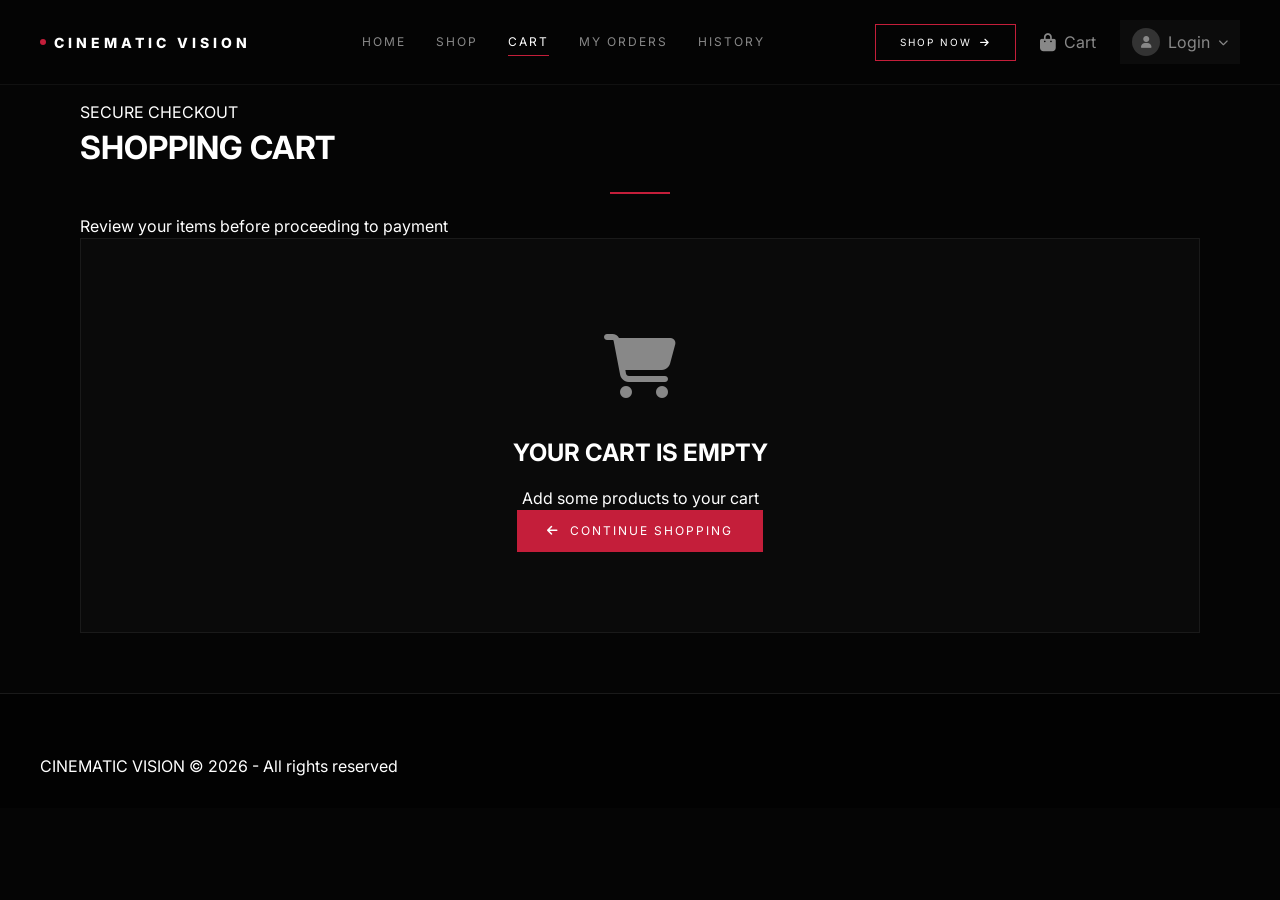
<file: cart.html>
<!DOCTYPE html>
<html lang="en">
<head>
    <meta charset="UTF-8">
    <meta name="viewport" content="width=device-width, initial-scale=1.0">
    <title>Cart | Cinematic Vision</title>
    <link href="https://fonts.googleapis.com/css2?family=Inter:wght@300;400;500;600;700;800&display=swap" rel="stylesheet">
    <link rel="stylesheet" href="https://cdnjs.cloudflare.com/ajax/libs/font-awesome/6.4.0/css/all.min.css">
    <link rel="stylesheet" href="style.css">
</head>
<body>
    <header class="cv-header">
    <div class="cv-header-inner">
        <a href="index.html" class="cv-logo">
            <span class="logo-dot"></span>
            CINEMATIC VISION
        </a>
        <nav class="cv-nav">
            <a href="index.html" class="nav-link">Home</a>
            <a href="shop.html" class="nav-link">Shop</a>
            <a href="cart.html" class="nav-link">Cart</a>
            <a href="my-orders.html" class="nav-link">My Orders</a>
            <a href="order-history.html" class="nav-link">History</a>
        </nav>
    
        <div class="cv-actions">
            <a href="shop.html" class="cv-btn-primary">
                <span>SHOP NOW</span>
                <i class="fas fa-arrow-right"></i>
            </a>
            <a href="cart.html" class="cv-cart">
                <span class="cv-cart-icon">
                    <i class="fas fa-bag-shopping"></i>
                    <span class="cart-count">0</span>
                </span>
                <span class="cv-cart-text">Cart</span>
            </a>
            
            <!-- User Dropdown -->
            <div class="cv-user-dropdown" id="userDropdown">
                <div class="cv-login" id="userTrigger">
                    <span class="cv-avatar">
                        <i class="fas fa-user"></i>
                    </span>
                    <span class="cv-login-text">Login</span>
                    <i class="fas fa-chevron-down dropdown-arrow"></i>
                </div>
                <div class="dropdown-menu">
                    <div class="dropdown-header">
                        <div class="dropdown-avatar">
                            <i class="fas fa-user-circle"></i>
                        </div>
                        <div class="dropdown-user-info">
                            <span class="user-name">Guest User</span>
                            <span class="user-email">Please login</span>
                        </div>
                    </div>
                    <div class="dropdown-divider"></div>
                    <a href="my-orders.html" class="dropdown-item">
                        <i class="fas fa-shopping-bag"></i>
                        <span>My Orders</span>
                        <span class="badge-pending" id="pendingBadge">0</span>
                    </a>
                    <a href="order-history.html" class="dropdown-item">
                        <i class="fas fa-history"></i>
                        <span>Order History</span>
                    </a>
                    <a href="wishlist.html" class="dropdown-item">
                        <i class="fas fa-heart"></i>
                        <span>Wishlist</span>
                    </a>
                    <div class="dropdown-divider"></div>
                    <a href="profile.html" class="dropdown-item">
                        <i class="fas fa-user-edit"></i>
                        <span>Profile Settings</span>
                    </a>
                    <a href="#" class="dropdown-item" id="logoutBtn">
                        <i class="fas fa-sign-out-alt"></i>
                        <span>Logout</span>
                    </a>
                </div>
            </div>
        </div>
    </div>
</header>

    <div class="cart-container">
        <div class="page-header">
            <span class="page-tag">SECURE CHECKOUT</span>
            <h1 class="page-title">SHOPPING CART</h1>
            <div class="section-divider"></div>
            <p>Review your items before proceeding to payment</p>
        </div>

        <div id="cartContent"></div>
    </div>

    <footer class="cv-footer">
        <div class="footer-inner">
            <p>CINEMATIC VISION © 2026 - All rights reserved</p>
        </div>
    </footer>

    <script src="script.js"></script>
</body>
</html>
</file>
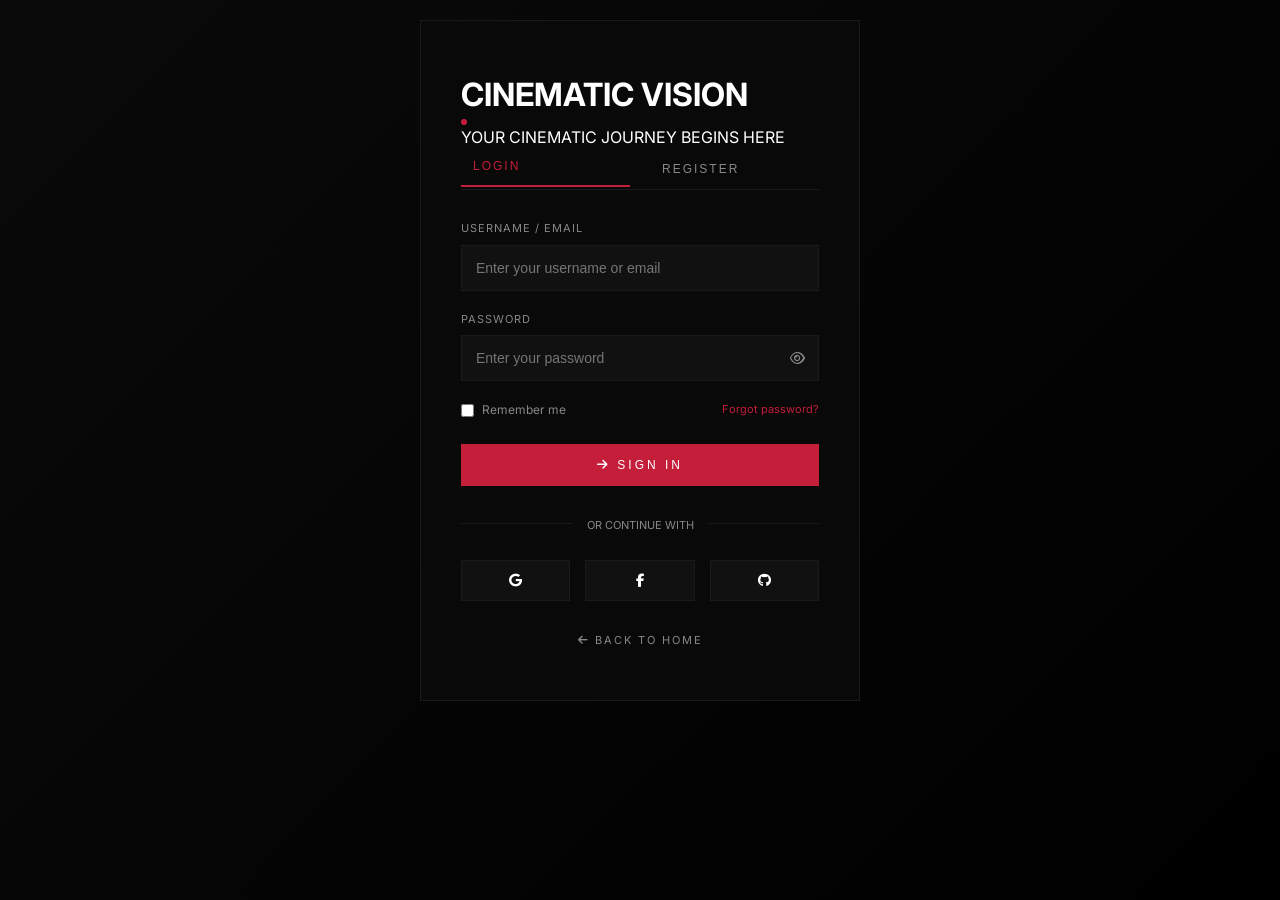
<file: login.html>
<!DOCTYPE html>
<html lang="en">
<head>
    <meta charset="UTF-8">
    <meta name="viewport" content="width=device-width, initial-scale=1.0">
    <title>Login | Cinematic Vision</title>
    <link href="https://fonts.googleapis.com/css2?family=Inter:wght@300;400;500;600;700;800&display=swap" rel="stylesheet">
    <link rel="stylesheet" href="https://cdnjs.cloudflare.com/ajax/libs/font-awesome/6.4.0/css/all.min.css">
    <link rel="stylesheet" href="style.css">
</head>
<body>
    <div class="bg-effect"></div>
    
    <div class="login-container">
        <div class="login-card">
            <div class="logo">
                <h1>CINEMATIC VISION</h1>
                <div class="logo-dot"></div>
                <p>YOUR CINEMATIC JOURNEY BEGINS HERE</p>
            </div>

            <div class="auth-tabs">
                <button class="tab-btn active" data-tab="login">LOGIN</button>
                <button class="tab-btn" data-tab="register">REGISTER</button>
            </div>

            <div id="loginForm" class="auth-form active">
                <div class="input-group">
                    <label>USERNAME / EMAIL</label>
                    <input type="text" id="loginUsername" placeholder="Enter your username or email">
                </div>
                <div class="input-group">
                    <label>PASSWORD</label>
                    <div class="password-wrapper">
                        <input type="password" id="loginPassword" placeholder="Enter your password">
                        <button type="button" class="toggle-password" data-target="loginPassword">
                            <i class="far fa-eye"></i>
                        </button>
                    </div>
                </div>
                <div class="form-options">
                    <label class="remember-me">
                        <input type="checkbox" id="rememberMe"> Remember me
                    </label>
                    <a class="forgot-link" onclick="forgotPassword()">Forgot password?</a>
                </div>
                <button class="btn-submit" onclick="handleLogin()">
                    <i class="fas fa-arrow-right"></i> SIGN IN
                </button>
            </div>

            <div id="registerForm" class="auth-form">
                <div class="input-group">
                    <label>FULL NAME *</label>
                    <input type="text" id="regFullname" placeholder="Enter your full name">
                </div>
                <div class="input-group">
                    <label>USERNAME *</label>
                    <input type="text" id="regUsername" placeholder="Choose a username">
                </div>
                <div class="input-group">
                    <label>EMAIL *</label>
                    <input type="email" id="regEmail" placeholder="Enter your email">
                </div>
                <div class="input-group">
                    <label>PHONE (Optional)</label>
                    <input type="tel" id="regPhone" placeholder="Enter your phone number">
                </div>
                <div class="input-group">
                    <label>PASSWORD *</label>
                    <div class="password-wrapper">
                        <input type="password" id="regPassword" placeholder="Create a password (min 6 characters)">
                        <button type="button" class="toggle-password" data-target="regPassword">
                            <i class="far fa-eye"></i>
                        </button>
                    </div>
                </div>
                <div class="input-group">
                    <label>CONFIRM PASSWORD *</label>
                    <div class="password-wrapper">
                        <input type="password" id="regConfirmPassword" placeholder="Confirm your password">
                        <button type="button" class="toggle-password" data-target="regConfirmPassword">
                            <i class="far fa-eye"></i>
                        </button>
                    </div>
                </div>
                <button class="btn-submit" onclick="handleRegister()">
                    <i class="fas fa-user-plus"></i> CREATE ACCOUNT
                </button>
            </div>

            <div class="divider">
                <span>OR CONTINUE WITH</span>
            </div>

            <div class="social-login">
                <button class="social-btn" onclick="socialLogin('google')">
                    <i class="fab fa-google"></i>
                </button>
                <button class="social-btn" onclick="socialLogin('facebook')">
                    <i class="fab fa-facebook-f"></i>
                </button>
                <button class="social-btn" onclick="socialLogin('github')">
                    <i class="fab fa-github"></i>
                </button>
            </div>

            <div id="messageBox" class="message"></div>

            <div class="back-home">
                <a href="index.html">
                    <i class="fas fa-arrow-left"></i> BACK TO HOME
                </a>
            </div>
        </div>
    </div>

    <script src="script.js"></script>
</body>
</html>
</file>
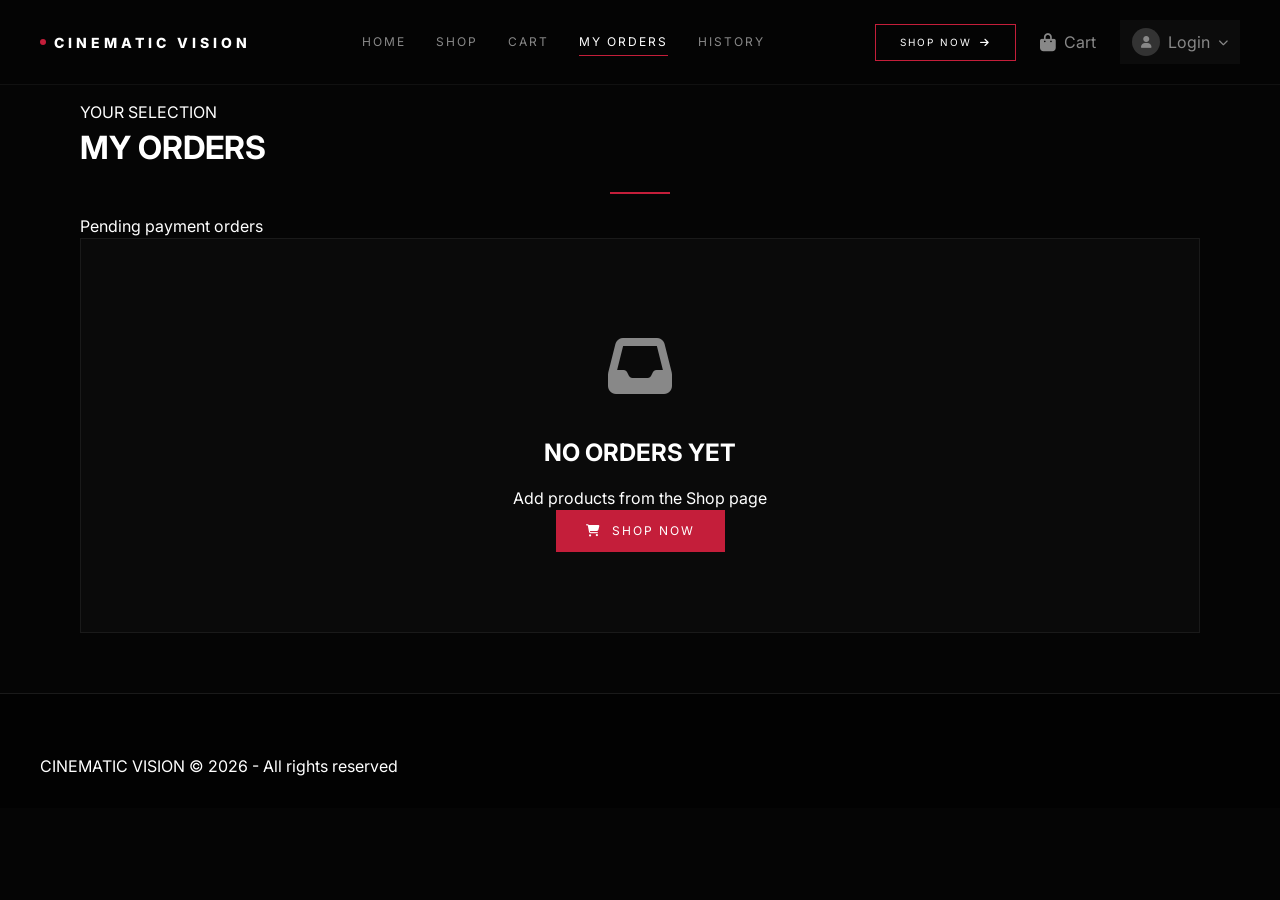
<file: my-orders.html>
<!DOCTYPE html>
<html lang="en">
<head>
    <meta charset="UTF-8">
    <meta name="viewport" content="width=device-width, initial-scale=1.0">
    <title>My Orders | Cinematic Vision</title>
    <link href="https://fonts.googleapis.com/css2?family=Inter:wght@300;400;500;600;700;800&display=swap" rel="stylesheet">
    <link rel="stylesheet" href="https://cdnjs.cloudflare.com/ajax/libs/font-awesome/6.4.0/css/all.min.css">
    <link rel="stylesheet" href="style.css">
</head>
<body>
    <header class="cv-header">
    <div class="cv-header-inner">
        <a href="index.html" class="cv-logo">
            <span class="logo-dot"></span>
            CINEMATIC VISION
        </a>
        <nav class="cv-nav">
            <a href="index.html" class="nav-link">Home</a>
            <a href="shop.html" class="nav-link">Shop</a>
            <a href="cart.html" class="nav-link">Cart</a>
            <a href="my-orders.html" class="nav-link">My Orders</a>
            <a href="order-history.html" class="nav-link">History</a>
        </nav>
    
        <div class="cv-actions">
            <a href="shop.html" class="cv-btn-primary">
                <span>SHOP NOW</span>
                <i class="fas fa-arrow-right"></i>
            </a>
            <a href="cart.html" class="cv-cart">
                <span class="cv-cart-icon">
                    <i class="fas fa-bag-shopping"></i>
                    <span class="cart-count">0</span>
                </span>
                <span class="cv-cart-text">Cart</span>
            </a>
            
            <!-- User Dropdown -->
            <div class="cv-user-dropdown" id="userDropdown">
                <div class="cv-login" id="userTrigger">
                    <span class="cv-avatar">
                        <i class="fas fa-user"></i>
                    </span>
                    <span class="cv-login-text">Login</span>
                    <i class="fas fa-chevron-down dropdown-arrow"></i>
                </div>
                <div class="dropdown-menu">
                    <div class="dropdown-header">
                        <div class="dropdown-avatar">
                            <i class="fas fa-user-circle"></i>
                        </div>
                        <div class="dropdown-user-info">
                            <span class="user-name">Guest User</span>
                            <span class="user-email">Please login</span>
                        </div>
                    </div>
                    <div class="dropdown-divider"></div>
                    <a href="my-orders.html" class="dropdown-item">
                        <i class="fas fa-shopping-bag"></i>
                        <span>My Orders</span>
                        <span class="badge-pending" id="pendingBadge">0</span>
                    </a>
                    <a href="order-history.html" class="dropdown-item">
                        <i class="fas fa-history"></i>
                        <span>Order History</span>
                    </a>
                    <a href="wishlist.html" class="dropdown-item">
                        <i class="fas fa-heart"></i>
                        <span>Wishlist</span>
                    </a>
                    <div class="dropdown-divider"></div>
                    <a href="profile.html" class="dropdown-item">
                        <i class="fas fa-user-edit"></i>
                        <span>Profile Settings</span>
                    </a>
                    <a href="#" class="dropdown-item" id="logoutBtn">
                        <i class="fas fa-sign-out-alt"></i>
                        <span>Logout</span>
                    </a>
                </div>
            </div>
        </div>
    </div>
</header>

    <div class="orders-wrapper">
        <div class="page-header">
            <span class="page-tag">YOUR SELECTION</span>
            <h1 class="page-title">MY ORDERS</h1>
            <div class="section-divider"></div>
            <p>Pending payment orders</p>
        </div>

        <div id="orderListContainer" class="order-list"></div>
        <div id="checkoutSection" class="checkout-section" style="display: none;">
            <button class="checkout-btn" id="checkoutBtn">
                <i class="fas fa-credit-card"></i> PROCEED TO CHECKOUT <i class="fas fa-arrow-right"></i>
            </button>
        </div>
    </div>

    <footer class="cv-footer">
        <div class="footer-inner">
            <p>CINEMATIC VISION © 2026 - All rights reserved</p>
        </div>
    </footer>

    <script src="script.js"></script>
</body>
</html>
</file>
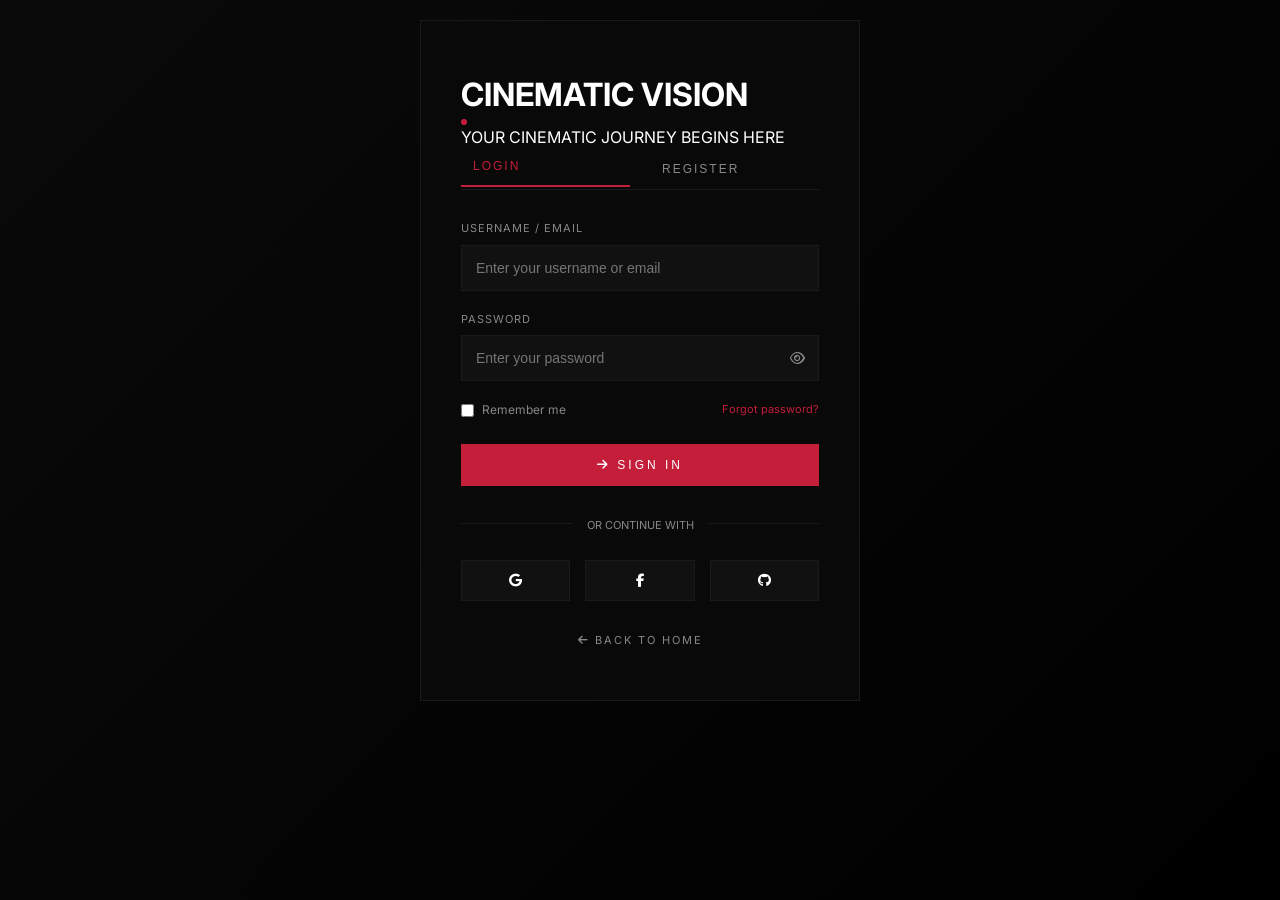
<file: profile.html>
<!DOCTYPE html>
<html lang="en">
<head>
    <meta charset="UTF-8">
    <meta name="viewport" content="width=device-width, initial-scale=1.0">
    <title>Profile | Cinematic Vision</title>
    <link href="https://fonts.googleapis.com/css2?family=Inter:wght@300;400;500;600;700;800&display=swap" rel="stylesheet">
    <link rel="stylesheet" href="https://cdnjs.cloudflare.com/ajax/libs/font-awesome/6.4.0/css/all.min.css">
    <link rel="stylesheet" href="style.css">
</head>
<body>
    <header class="cv-header">
        <div class="cv-header-inner">
            <a href="index.html" class="cv-logo">CINEMATIC VISION</a>
            <nav class="cv-nav">
                <a href="index.html">Home</a>
                <a href="shop.html">Shop</a>
                <a href="cart.html">Cart</a>
                <a href="my-orders.html">My Orders</a>
                <a href="order-history.html">History</a>
            </nav>
            <div class="cv-actions">
                <a href="shop.html" class="cv-btn-primary">SHOP NOW</a>
                <a href="cart.html" class="cv-cart">
                    <span class="cv-cart-icon">
                        <i class="fas fa-bag-shopping"></i>
                        <span class="cart-count">0</span>
                    </span>
                    <span>Cart</span>
                </a>
                
                <div class="cv-user-dropdown" id="userDropdown">
                    <div class="cv-login" id="userTrigger">
                        <span class="cv-avatar"><i class="fas fa-user"></i></span>
                        <span class="cv-login-text">Login</span>
                        <i class="fas fa-chevron-down dropdown-arrow"></i>
                    </div>
                    <div class="dropdown-menu">
                        <div class="dropdown-header">
                            <div class="dropdown-avatar"><i class="fas fa-user-circle"></i></div>
                            <div class="dropdown-user-info">
                                <span class="user-name">Guest User</span>
                                <span class="user-email">Please login</span>
                            </div>
                        </div>
                        <div class="dropdown-divider"></div>
                        <a href="my-orders.html" class="dropdown-item">
                            <i class="fas fa-shopping-bag"></i><span>My Orders</span>
                            <span class="badge-pending" id="pendingBadge">0</span>
                        </a>
                        <a href="order-history.html" class="dropdown-item">
                            <i class="fas fa-history"></i><span>Order History</span>
                        </a>
                        <a href="wishlist.html" class="dropdown-item">
                            <i class="fas fa-heart"></i><span>Wishlist</span>
                        </a>
                        <div class="dropdown-divider"></div>
                        <a href="profile.html" class="dropdown-item">
                            <i class="fas fa-user-edit"></i><span>Profile Settings</span>
                        </a>
                        <a href="#" class="dropdown-item" id="logoutBtn">
                            <i class="fas fa-sign-out-alt"></i><span>Logout</span>
                        </a>
                    </div>
                </div>
            </div>
        </div>
    </header>

    <div class="profile-container">
        <div class="profile-card">
            <div class="profile-header">
                <div class="profile-avatar" id="profileAvatar">
                    <i class="fas fa-user-circle"></i>
                </div>
                <h1 id="profileName">User Profile</h1>
                <p>Manage your personal information</p>
            </div>

            <form id="profileForm">
                <div class="form-group">
                    <label>Full Name</label>
                    <input type="text" id="fullname" placeholder="Your full name">
                </div>
                <div class="form-group">
                    <label>Username</label>
                    <input type="text" id="username" disabled placeholder="Username">
                </div>
                <div class="form-group">
                    <label>Email</label>
                    <input type="email" id="email" placeholder="Your email">
                </div>
                <div class="form-group">
                    <label>Phone Number</label>
                    <input type="tel" id="phone" placeholder="Your phone number">
                </div>
                <button type="submit" class="btn-save">
                    <i class="fas fa-save"></i> SAVE CHANGES
                </button>
            </form>

            <div class="back-home">
                <a href="index.html">
                    <i class="fas fa-arrow-left"></i> BACK TO HOME
                </a>
            </div>
        </div>
    </div>

    <script src="script.js"></script>
</body>
</html>
</file>
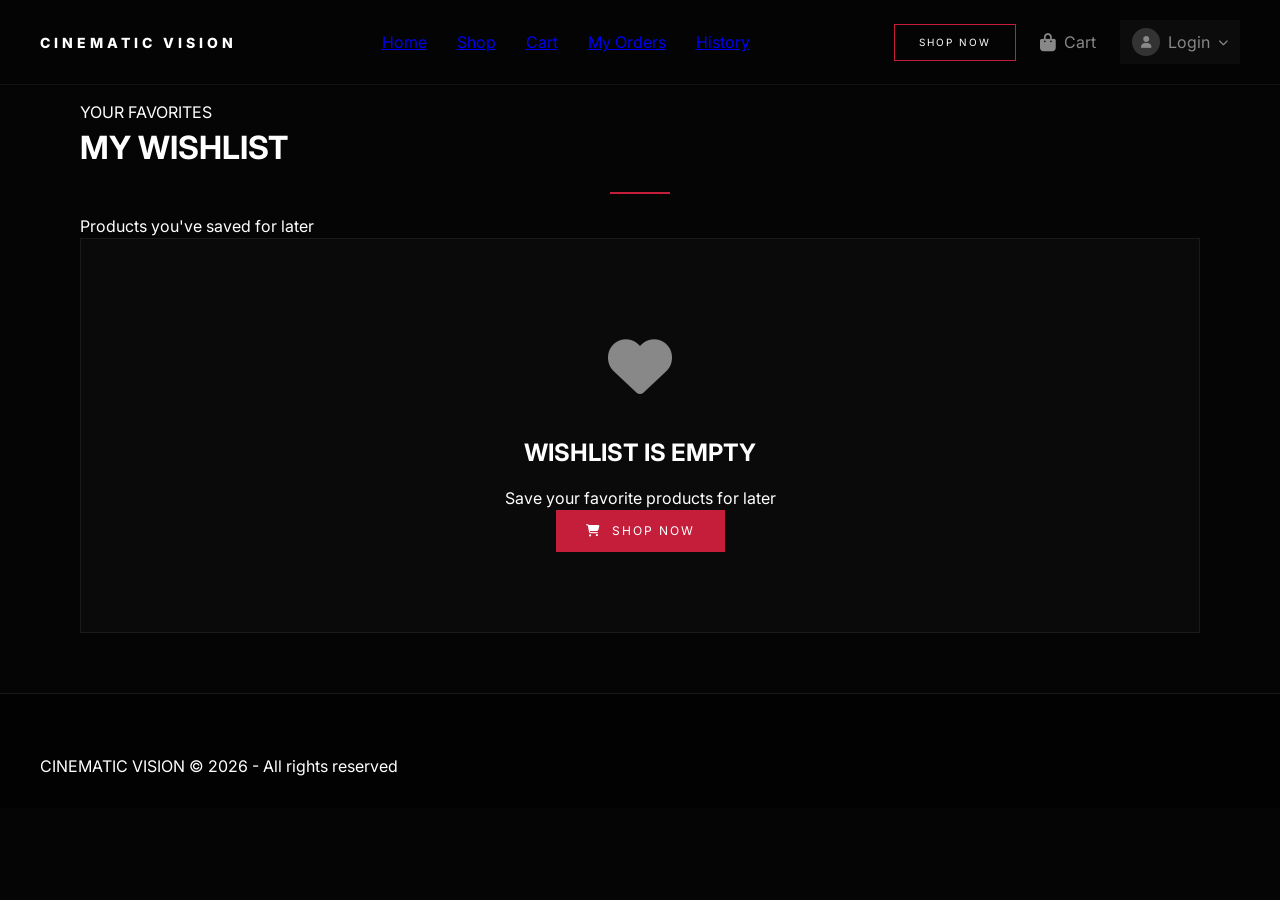
<file: wishlist.html>
<!DOCTYPE html>
<html lang="en">
<head>
    <meta charset="UTF-8">
    <meta name="viewport" content="width=device-width, initial-scale=1.0">
    <title>Wishlist | Cinematic Vision</title>
    <link href="https://fonts.googleapis.com/css2?family=Inter:wght@300;400;500;600;700;800&display=swap" rel="stylesheet">
    <link rel="stylesheet" href="https://cdnjs.cloudflare.com/ajax/libs/font-awesome/6.4.0/css/all.min.css">
    <link rel="stylesheet" href="style.css">
</head>
<body>
    <header class="cv-header">
        <div class="cv-header-inner">
            <a href="index.html" class="cv-logo">CINEMATIC VISION</a>
            <nav class="cv-nav">
                <a href="index.html">Home</a>
                <a href="shop.html">Shop</a>
                <a href="cart.html">Cart</a>
                <a href="my-orders.html">My Orders</a>
                <a href="order-history.html">History</a>
            </nav>
            <div class="cv-actions">
                <a href="shop.html" class="cv-btn-primary">SHOP NOW</a>
                <a href="cart.html" class="cv-cart">
                    <span class="cv-cart-icon">
                        <i class="fas fa-bag-shopping"></i>
                        <span class="cart-count">0</span>
                    </span>
                    <span>Cart</span>
                </a>
                
                <div class="cv-user-dropdown" id="userDropdown">
                    <div class="cv-login" id="userTrigger">
                        <span class="cv-avatar"><i class="fas fa-user"></i></span>
                        <span class="cv-login-text">Login</span>
                        <i class="fas fa-chevron-down dropdown-arrow"></i>
                    </div>
                    <div class="dropdown-menu">
                        <div class="dropdown-header">
                            <div class="dropdown-avatar"><i class="fas fa-user-circle"></i></div>
                            <div class="dropdown-user-info">
                                <span class="user-name">Guest User</span>
                                <span class="user-email">Please login</span>
                            </div>
                        </div>
                        <div class="dropdown-divider"></div>
                        <a href="my-orders.html" class="dropdown-item">
                            <i class="fas fa-shopping-bag"></i><span>My Orders</span>
                            <span class="badge-pending" id="pendingBadge">0</span>
                        </a>
                        <a href="order-history.html" class="dropdown-item">
                            <i class="fas fa-history"></i><span>Order History</span>
                        </a>
                        <a href="wishlist.html" class="dropdown-item">
                            <i class="fas fa-heart"></i><span>Wishlist</span>
                        </a>
                        <div class="dropdown-divider"></div>
                        <a href="profile.html" class="dropdown-item">
                            <i class="fas fa-user-edit"></i><span>Profile Settings</span>
                        </a>
                        <a href="#" class="dropdown-item" id="logoutBtn">
                            <i class="fas fa-sign-out-alt"></i><span>Logout</span>
                        </a>
                    </div>
                </div>
            </div>
        </div>
    </header>

    <div class="orders-wrapper">
        <div class="page-header">
            <span class="page-tag">YOUR FAVORITES</span>
            <h1 class="page-title">MY WISHLIST</h1>
            <div class="section-divider"></div>
            <p>Products you've saved for later</p>
        </div>

        <div id="wishlistContainer" class="order-list">
            <div class="empty-state">
                <div class="empty-icon"><i class="fas fa-heart"></i></div>
                <h3>WISHLIST IS EMPTY</h3>
                <p>Save your favorite products for later</p>
                <a href="shop.html" class="shop-now-btn"><i class="fas fa-shopping-cart"></i> SHOP NOW</a>
            </div>
        </div>
    </div>

    <footer class="cv-footer">
        <div class="footer-inner">
            <p>CINEMATIC VISION © 2026 - All rights reserved</p>
        </div>
    </footer>

    <script src="script.js"></script>
</body>
</html>
</file>
<file: style.css>
/* ============================================
   CINEMATIC VISION - MASTER CSS
   Bao gồm toàn bộ style cho tất cả các trang
   ============================================ */

:root {
    --accent: #c41e3a;
    --accent-dark: #8b0000;
    --accent-glow: rgba(196, 30, 58, 0.3);
    --bg-dark: #050505;
    --bg-card: #0a0a0a;
    --bg-hover: #111111;
    --text-primary: #ffffff;
    --text-secondary: #888888;
    --text-muted: #555555;
    --border-color: #1a1a1a;
    --border-light: #252525;
    --transition-smooth: cubic-bezier(0.25, 0.46, 0.45, 0.94);
    --transition-bounce: cubic-bezier(0.68, -0.55, 0.265, 1.55);
    --shadow-sm: 0 4px 12px rgba(0, 0, 0, 0.3);
    --shadow-md: 0 8px 24px rgba(0, 0, 0, 0.4);
    --shadow-lg: 0 16px 48px rgba(0, 0, 0, 0.5);
}

* {
    margin: 0;
    padding: 0;
    box-sizing: border-box;
}

html {
    scroll-behavior: smooth;
}

body {
    background: var(--bg-dark);
    color: var(--text-primary);
    font-family: 'Inter', -apple-system, BlinkMacSystemFont, 'Segoe UI', sans-serif;
    line-height: 1.5;
    overflow-x: hidden;
}

/* Custom Scrollbar */
::-webkit-scrollbar {
    width: 8px;
    height: 8px;
}
::-webkit-scrollbar-track {
    background: var(--bg-dark);
}
::-webkit-scrollbar-thumb {
    background: var(--accent);
    border-radius: 4px;
}
::-webkit-scrollbar-thumb:hover {
    background: var(--accent-dark);
}
::selection {
    background: var(--accent);
    color: var(--text-primary);
}

/* ============================================
   PRELOADER
   ============================================ */
.preloader {
    position: fixed;
    top: 0;
    left: 0;
    width: 100%;
    height: 100%;
    background: #000;
    z-index: 10000;
    display: flex;
    align-items: center;
    justify-content: center;
    transition: opacity 0.5s ease, visibility 0.5s ease;
}
.preloader.hide {
    opacity: 0;
    visibility: hidden;
}
.preloader-content {
    text-align: center;
}
.preloader-logo {
    font-size: 24px;
    letter-spacing: 8px;
    font-weight: 700;
    margin-bottom: 20px;
    animation: pulse 1.5s ease infinite;
}
.preloader-line {
    width: 100px;
    height: 2px;
    background: var(--accent);
    margin: 20px auto;
    animation: lineExpand 1s ease infinite;
}
.preloader-text {
    font-size: 12px;
    letter-spacing: 4px;
    color: var(--text-secondary);
}
@keyframes pulse {
    0%, 100% { opacity: 1; }
    50% { opacity: 0.5; }
}
@keyframes lineExpand {
    0%, 100% { width: 100px; }
    50% { width: 200px; }
}

/* ============================================
   HEADER (dùng chung)
   ============================================ */
.cv-header {
    position: fixed;
    top: 0;
    left: 0;
    width: 100%;
    z-index: 1000;
    background: rgba(5, 5, 5, 0.95);
    backdrop-filter: blur(10px);
    border-bottom: 1px solid rgba(255, 255, 255, 0.05);
    transition: all 0.3s ease;
}
.cv-header.scrolled {
    padding: 10px 0;
    background: rgba(5, 5, 5, 0.98);
    box-shadow: var(--shadow-sm);
}
.cv-header-inner {
    max-width: 1400px;
    margin: 0 auto;
    padding: 20px 40px;
    display: flex;
    align-items: center;
    justify-content: space-between;
    gap: 40px;
}
.cv-logo {
    font-weight: 800;
    letter-spacing: 4px;
    font-size: 14px;
    text-transform: uppercase;
    color: var(--text-primary);
    text-decoration: none;
    display: flex;
    align-items: center;
    gap: 8px;
}
.logo-dot {
    width: 6px;
    height: 6px;
    background: var(--accent);
    border-radius: 50%;
}
.cv-nav {
    display: flex;
    align-items: center;
    gap: 30px;
}
.nav-link {
    font-size: 12px;
    text-transform: uppercase;
    letter-spacing: 2px;
    color: var(--text-secondary);
    text-decoration: none;
    transition: color 0.3s ease;
    position: relative;
}
.nav-link::after {
    content: '';
    position: absolute;
    bottom: -5px;
    left: 0;
    width: 0;
    height: 1px;
    background: var(--accent);
    transition: width 0.3s ease;
}
.nav-link:hover::after,
.nav-link.active::after {
    width: 100%;
}
.nav-link:hover,
.nav-link.active {
    color: var(--text-primary);
}
.cv-actions {
    display: flex;
    align-items: center;
    gap: 24px;
}
.cv-btn-primary {
    padding: 10px 24px;
    border-radius: 0;
    border: 1px solid var(--accent);
    font-size: 10px;
    letter-spacing: 2px;
    text-transform: uppercase;
    background: transparent;
    color: var(--text-primary);
    text-decoration: none;
    transition: all 0.3s ease;
    display: flex;
    align-items: center;
    gap: 8px;
}
.cv-btn-primary:hover {
    background: var(--accent);
    transform: translateY(-2px);
    box-shadow: 0 5px 20px var(--accent-glow);
}
.cv-cart {
    display: flex;
    align-items: center;
    gap: 8px;
    text-decoration: none;
    color: var(--text-secondary);
    transition: color 0.3s ease;
}
.cv-cart:hover {
    color: var(--text-primary);
}
.cv-cart-icon {
    position: relative;
    font-size: 18px;
}
.cart-count {
    position: absolute;
    top: -8px;
    right: -12px;
    background: var(--accent);
    color: white;
    font-size: 10px;
    width: 16px;
    height: 16px;
    border-radius: 50%;
    display: flex;
    align-items: center;
    justify-content: center;
}

/* ============================================
   USER DROPDOWN
   ============================================ */
.cv-user-dropdown {
    position: relative;
    display: inline-block;
}
.cv-login {
    display: flex;
    align-items: center;
    gap: 8px;
    text-decoration: none;
    color: var(--text-secondary);
    transition: color 0.3s ease;
    cursor: pointer;
    padding: 8px 12px;
    background: rgba(255, 255, 255, 0.03);
}
.cv-login:hover {
    color: var(--text-primary);
    background: rgba(255, 255, 255, 0.05);
}
.cv-avatar {
    width: 28px;
    height: 28px;
    border-radius: 50%;
    background: #333;
    display: flex;
    align-items: center;
    justify-content: center;
    font-size: 12px;
    overflow: hidden;
}
.cv-avatar img {
    width: 100%;
    height: 100%;
    object-fit: cover;
}
.dropdown-arrow {
    font-size: 10px;
    transition: transform 0.3s ease;
}
.cv-user-dropdown.active .dropdown-arrow {
    transform: rotate(180deg);
}
.dropdown-menu {
    position: absolute;
    top: calc(100% + 10px);
    right: 0;
    width: 280px;
    background: var(--bg-card);
    border: 1px solid var(--border-color);
    box-shadow: var(--shadow-lg);
    opacity: 0;
    visibility: hidden;
    transform: translateY(-10px);
    transition: all 0.3s ease;
    z-index: 1000;
}
.cv-user-dropdown.active .dropdown-menu {
    opacity: 1;
    visibility: visible;
    transform: translateY(0);
}
.dropdown-header {
    display: flex;
    align-items: center;
    gap: 15px;
    padding: 20px;
    background: rgba(255, 255, 255, 0.02);
    border-bottom: 1px solid var(--border-color);
}
.dropdown-avatar {
    width: 50px;
    height: 50px;
    border-radius: 50%;
    background: var(--accent);
    display: flex;
    align-items: center;
    justify-content: center;
    font-size: 28px;
    color: white;
    overflow: hidden;
}
.dropdown-avatar img {
    width: 100%;
    height: 100%;
    object-fit: cover;
}
.dropdown-user-info {
    display: flex;
    flex-direction: column;
    gap: 5px;
}
.user-name {
    font-size: 14px;
    font-weight: 600;
    color: var(--text-primary);
}
.user-email {
    font-size: 11px;
    color: var(--text-secondary);
}
.dropdown-item {
    display: flex;
    align-items: center;
    gap: 12px;
    padding: 12px 20px;
    color: var(--text-secondary);
    text-decoration: none;
    transition: all 0.3s ease;
    font-size: 13px;
}
.dropdown-item i {
    width: 20px;
    font-size: 14px;
}
.dropdown-item:hover {
    background: rgba(196, 30, 58, 0.1);
    color: var(--accent);
    padding-left: 25px;
}
.dropdown-divider {
    height: 1px;
    background: var(--border-color);
    margin: 5px 0;
}
.badge-pending {
    margin-left: auto;
    background: var(--accent);
    color: white;
    font-size: 10px;
    padding: 2px 8px;
    border-radius: 10px;
    font-weight: 600;
}
#logoutBtn {
    color: var(--accent);
}
#logoutBtn:hover {
    background: rgba(196, 30, 58, 0.15);
}

/* ============================================
   HERO SECTION (trang chủ)
   ============================================ */
.cv-hero {
    min-height: 100vh;
    position: relative;
    display: flex;
    flex-direction: column;
    align-items: center;
    justify-content: center;
    overflow: hidden;
    padding: 100px 40px 60px;
}
.hero-bg-overlay {
    position: absolute;
    top: 0;
    left: 0;
    width: 100%;
    height: 100%;
    background: radial-gradient(circle at center, transparent 0%, #000 100%);
    z-index: 1;
}
.hero-particles {
    position: absolute;
    top: 0;
    left: 0;
    width: 100%;
    height: 100%;
    z-index: 0;
}
.hero-content {
    text-align: center;
    z-index: 2;
    margin-bottom: 60px;
}
.hero-badge {
    display: flex;
    align-items: center;
    justify-content: center;
    gap: 16px;
    margin-bottom: 30px;
    font-size: 12px;
    letter-spacing: 4px;
    color: var(--text-secondary);
}
.badge-line {
    width: 40px;
    height: 1px;
    background: var(--accent);
}
.cv-hero-title {
    font-size: clamp(60px, 10vw, 120px);
    font-weight: 800;
    letter-spacing: 0.1em;
    text-transform: uppercase;
    line-height: 1.1;
    margin-bottom: 30px;
}
.title-line {
    display: block;
    animation: slideUp 1s ease forwards;
    opacity: 0;
    transform: translateY(50px);
}
.title-line:first-child { animation-delay: 0.2s; }
.title-line:last-child { animation-delay: 0.4s; }
@keyframes slideUp {
    to { opacity: 1; transform: translateY(0); }
}
.hero-subtitle {
    display: flex;
    align-items: center;
    justify-content: center;
    gap: 20px;
}
.subtitle-line {
    width: 60px;
    height: 1px;
    background: rgba(255, 255, 255, 0.2);
}
.hero-subtitle p {
    font-size: 12px;
    letter-spacing: 4px;
    color: var(--text-secondary);
}
.cv-hero-slider {
    display: flex;
    align-items: center;
    justify-content: center;
    gap: 20px;
    width: 100%;
    max-width: 1000px;
    z-index: 2;
}
.cv-hero-track-wrapper {
    overflow: hidden;
    border-radius: 4px;
    flex: 1;
    box-shadow: var(--shadow-lg);
}
.cv-hero-track {
    display: flex;
    transition: transform 0.8s var(--transition-smooth);
}
.cv-hero-slide {
    width: 100%;
    aspect-ratio: 16 / 9;
    flex-shrink: 0;
    position: relative;
}
.cv-hero-slide img {
    width: 100%;
    height: 100%;
    display: block;
    object-fit: cover;
}
.slide-caption {
    position: absolute;
    bottom: 20px;
    left: 20px;
    background: rgba(0, 0, 0, 0.8);
    padding: 8px 16px;
    border-left: 3px solid var(--accent);
}
.slide-caption span {
    font-size: 10px;
    letter-spacing: 2px;
    color: var(--text-secondary);
}
.slide-caption h3 {
    font-size: 14px;
    letter-spacing: 1px;
}
.cv-hero-arrow {
    width: 50px;
    height: 50px;
    border-radius: 50%;
    background: rgba(255, 255, 255, 0.05);
    border: 1px solid rgba(255, 255, 255, 0.2);
    color: white;
    cursor: pointer;
    transition: all 0.3s ease;
}
.cv-hero-arrow:hover {
    background: var(--accent);
    border-color: var(--accent);
    transform: scale(1.1);
}
.hero-scroll-indicator {
    position: absolute;
    bottom: 30px;
    left: 50%;
    transform: translateX(-50%);
    display: flex;
    flex-direction: column;
    align-items: center;
    gap: 10px;
    z-index: 2;
}
.hero-scroll-indicator span {
    font-size: 10px;
    letter-spacing: 2px;
    color: var(--text-secondary);
}
.scroll-line {
    width: 1px;
    height: 60px;
    background: linear-gradient(to bottom, var(--accent), transparent);
    animation: scrollDown 2s ease infinite;
}
@keyframes scrollDown {
    0%, 100% { transform: scaleY(1); opacity: 1; }
    50% { transform: scaleY(0.5); opacity: 0.5; }
}

/* ============================================
   CAMERA BRANDS SECTION (trang chủ)
   ============================================ */
.camera-brands {
    background: var(--bg-dark);
    padding: 100px 0;
    position: relative;
}
.container {
    max-width: 1400px;
    margin: 0 auto;
    padding: 0 40px;
}
.section-header {
    text-align: center;
    margin-bottom: 60px;
}
.section-tag {
    font-size: 11px;
    letter-spacing: 4px;
    color: var(--accent);
    text-transform: uppercase;
    display: inline-block;
    margin-bottom: 15px;
}
.category-title {
    font-size: 48px;
    letter-spacing: 4px;
    text-transform: uppercase;
    margin-bottom: 20px;
}
.category-title span {
    color: var(--accent);
}
.section-divider {
    width: 60px;
    height: 2px;
    background: var(--accent);
    margin: 20px auto;
}
.section-subtitle {
    color: var(--text-secondary);
    font-size: 14px;
}
.brand-tabs {
    display: flex;
    justify-content: center;
    gap: 15px;
    margin-bottom: 50px;
}
.tab-btn {
    background: transparent;
    border: 1px solid var(--border-color);
    color: var(--text-secondary);
    padding: 12px 28px;
    cursor: pointer;
    transition: all 0.3s ease;
    font-size: 12px;
    text-transform: uppercase;
    letter-spacing: 2px;
    display: flex;
    align-items: center;
    gap: 8px;
}
.tab-btn i {
    font-size: 14px;
}
.tab-btn.active,
.tab-btn:hover {
    border-color: var(--accent);
    color: var(--text-primary);
    background: rgba(196, 30, 58, 0.1);
    transform: translateY(-2px);
}
.product-grid {
    display: grid;
    grid-template-columns: repeat(auto-fit, minmax(320px, 1fr));
    gap: 30px;
}
.product-item {
    background: var(--bg-card);
    border: 1px solid var(--border-color);
    transition: all 0.4s var(--transition-smooth);
    position: relative;
    overflow: hidden;
}
.product-item:hover {
    transform: translateY(-10px);
    border-color: var(--accent);
    box-shadow: var(--shadow-lg);
}
.product-badge {
    position: absolute;
    top: 15px;
    left: 15px;
    background: var(--accent);
    color: white;
    font-size: 11px;
    padding: 4px 12px;
    z-index: 2;
    font-weight: 600;
    letter-spacing: 1px;
}
.product-badge.hot {
    background: #ff6b35;
}
.product-image-wrapper {
    position: relative;
    overflow: hidden;
}
.product-image-wrapper img {
    width: 100%;
    height: 280px;
    object-fit: cover;
    transition: transform 0.5s ease;
}
.product-item:hover .product-image-wrapper img {
    transform: scale(1.05);
}
.product-overlay {
    position: absolute;
    top: 0;
    left: 0;
    width: 100%;
    height: 100%;
    background: rgba(0, 0, 0, 0.7);
    display: flex;
    align-items: center;
    justify-content: center;
    opacity: 0;
    transition: opacity 0.3s ease;
}
.product-item:hover .product-overlay {
    opacity: 1;
}
.quick-view {
    width: 50px;
    height: 50px;
    border-radius: 50%;
    background: var(--accent);
    border: none;
    color: white;
    cursor: pointer;
    transition: all 0.3s ease;
}
.quick-view:hover {
    transform: scale(1.1);
}
.product-details {
    padding: 20px;
}
.brand-label {
    color: var(--accent);
    font-size: 11px;
    letter-spacing: 2px;
    font-weight: 600;
    text-transform: uppercase;
}
.product-details h3 {
    font-size: 16px;
    margin: 10px 0;
    font-weight: 500;
}
.rating {
    margin: 10px 0;
    color: #ffc107;
    font-size: 12px;
}
.rating span {
    color: var(--text-secondary);
    margin-left: 8px;
}
.price-wrapper {
    margin: 15px 0;
}
.price {
    font-size: 20px;
    font-weight: 700;
    color: var(--accent);
}
.price-wrapper del {
    color: var(--text-secondary);
    font-size: 14px;
    margin-left: 10px;
}
.add-to-cart-btn {
    width: 100%;
    padding: 12px;
    background: transparent;
    border: 1px solid var(--accent);
    color: var(--text-primary);
    cursor: pointer;
    transition: all 0.3s ease;
    display: flex;
    align-items: center;
    justify-content: center;
    gap: 10px;
    font-size: 12px;
    letter-spacing: 2px;
    text-transform: uppercase;
}
.add-to-cart-btn:hover {
    background: var(--accent);
    transform: translateY(-2px);
}
.view-more {
    text-align: center;
    margin-top: 50px;
}
.btn-more {
    background: transparent;
    border: 1px solid var(--accent);
    color: var(--text-primary);
    padding: 14px 40px;
    cursor: pointer;
    transition: all 0.3s ease;
    font-size: 12px;
    letter-spacing: 3px;
    text-transform: uppercase;
    display: inline-flex;
    align-items: center;
    gap: 12px;
}
.btn-more:hover {
    background: var(--accent);
    transform: translateY(-2px);
    box-shadow: 0 10px 20px var(--accent-glow);
}

/* ============================================
   STATS SECTION
   ============================================ */
.stats-section {
    position: relative;
    padding: 100px 0;
    background: linear-gradient(135deg, #0a0a0a 0%, #050505 100%);
    overflow: hidden;
}
.stats-bg {
    position: absolute;
    top: 0;
    left: 0;
    width: 100%;
    height: 100%;
    background: url('https://images.unsplash.com/photo-1581091226033-d5c48150dbaa?w=1920&h=400&fit=crop') center/cover;
    opacity: 0.05;
}
.stats-grid {
    display: grid;
    grid-template-columns: repeat(4, 1fr);
    gap: 40px;
    text-align: center;
}
.stat-item {
    animation: fadeInUp 0.8s ease forwards;
    opacity: 0;
}
.stat-item:nth-child(1) { animation-delay: 0.1s; }
.stat-item:nth-child(2) { animation-delay: 0.2s; }
.stat-item:nth-child(3) { animation-delay: 0.3s; }
.stat-item:nth-child(4) { animation-delay: 0.4s; }
@keyframes fadeInUp {
    to { opacity: 1; transform: translateY(0); }
    from { opacity: 0; transform: translateY(30px); }
}
.stat-number {
    font-size: 48px;
    font-weight: 800;
    color: var(--accent);
    margin-bottom: 15px;
}
.stat-label {
    font-size: 14px;
    letter-spacing: 2px;
    text-transform: uppercase;
    color: var(--text-secondary);
}

/* ============================================
   FOOTER (dùng chung)
   ============================================ */
.cv-footer {
    background: #020202;
    border-top: 1px solid var(--border-color);
    padding: 60px 0 30px;
}
.footer-inner {
    max-width: 1400px;
    margin: 0 auto;
    padding: 0 40px;
    display: grid;
    grid-template-columns: 2fr 1fr 1fr 1.5fr;
    gap: 40px;
}
.footer-logo {
    font-size: 18px;
    font-weight: 800;
    letter-spacing: 4px;
    margin-bottom: 20px;
}
.footer-logo span {
    color: var(--accent);
}
.footer-desc {
    color: var(--text-secondary);
    font-size: 13px;
    line-height: 1.8;
    margin-bottom: 20px;
}
.social-links {
    display: flex;
    gap: 15px;
}
.social-links a {
    width: 36px;
    height: 36px;
    border-radius: 50%;
    background: rgba(255, 255, 255, 0.05);
    display: flex;
    align-items: center;
    justify-content: center;
    color: var(--text-secondary);
    transition: all 0.3s ease;
}
.social-links a:hover {
    background: var(--accent);
    color: white;
    transform: translateY(-3px);
}
.footer-column h3 {
    font-size: 13px;
    letter-spacing: 2px;
    margin-bottom: 20px;
    text-transform: uppercase;
}
.footer-column ul {
    list-style: none;
}
.footer-column ul li {
    margin-bottom: 12px;
}
.footer-column ul li a {
    color: var(--text-secondary);
    text-decoration: none;
    font-size: 13px;
    transition: color 0.3s ease;
}
.footer-column ul li a:hover {
    color: var(--accent);
    padding-left: 5px;
}
.newsletter-text {
    color: var(--text-secondary);
    font-size: 13px;
    margin-bottom: 15px;
}
.newsletter-form {
    display: flex;
    gap: 10px;
}
.newsletter-form input {
    flex: 1;
    padding: 12px;
    background: rgba(255, 255, 255, 0.05);
    border: 1px solid var(--border-color);
    color: white;
    font-size: 12px;
}
.newsletter-form input:focus {
    outline: none;
    border-color: var(--accent);
}
.newsletter-form button {
    padding: 12px 16px;
    background: var(--accent);
    border: none;
    color: white;
    cursor: pointer;
    transition: all 0.3s ease;
}
.newsletter-form button:hover {
    background: var(--accent-dark);
}
.footer-bottom {
    margin-top: 40px;
    padding-top: 30px;
    border-top: 1px solid var(--border-color);
}
.footer-bottom .footer-inner {
    display: flex;
    justify-content: space-between;
    align-items: center;
}
.footer-bottom p {
    font-size: 12px;
    color: var(--text-secondary);
}
.payment-methods {
    display: flex;
    gap: 15px;
    font-size: 24px;
    color: var(--text-secondary);
}

/* ============================================
   MODAL
   ============================================ */
.modal {
    display: none;
    position: fixed;
    top: 0;
    left: 0;
    width: 100%;
    height: 100%;
    background: rgba(0, 0, 0, 0.95);
    z-index: 10001;
    align-items: center;
    justify-content: center;
}
.modal-content {
    max-width: 800px;
    width: 90%;
    background: var(--bg-card);
    border: 1px solid var(--accent);
    position: relative;
    animation: modalFadeIn 0.3s ease;
}
@keyframes modalFadeIn {
    from { opacity: 0; transform: scale(0.9); }
    to { opacity: 1; transform: scale(1); }
}
.modal-close {
    position: absolute;
    top: 15px;
    right: 20px;
    font-size: 30px;
    cursor: pointer;
    color: var(--text-secondary);
    transition: color 0.3s ease;
    z-index: 1;
}
.modal-close:hover {
    color: var(--accent);
}
.modal-body {
    padding: 40px;
}

/* ============================================
   SHOP PAGE (Category Layout, Sidebar, Product Grid, Pagination)
   ============================================ */
.cv-page {
    max-width: 1400px;
    margin: 100px auto 60px;
    padding: 0 40px;
}
.cv-breadcrumb {
    font-size: 11px;
    letter-spacing: 2px;
    text-transform: uppercase;
    color: var(--text-muted);
    margin-bottom: 40px;
    display: flex;
    align-items: center;
    gap: 8px;
}
.cv-breadcrumb a {
    color: var(--text-secondary);
    text-decoration: none;
}
.cv-breadcrumb a:hover {
    color: var(--accent);
}
.cv-category-layout {
    display: grid;
    grid-template-columns: 280px minmax(0, 1fr);
    gap: 48px;
}
.cv-sidebar {
    position: sticky;
    top: 100px;
    height: fit-content;
}
.cv-sidebar-title {
    font-size: 14px;
    text-transform: uppercase;
    letter-spacing: 3px;
    margin-bottom: 24px;
    color: var(--text-primary);
    font-weight: 600;
    padding-bottom: 12px;
    border-bottom: 1px solid var(--border-color);
}
.cv-category-list {
    list-style: none;
    margin-bottom: 32px;
}
.cv-category-list li {
    margin-bottom: 4px;
}
.cv-category-list button {
    width: 100%;
    text-align: left;
    padding: 10px 0;
    background: transparent;
    border: none;
    color: var(--text-secondary);
    font-size: 13px;
    cursor: pointer;
    transition: all 0.3s ease;
    font-family: inherit;
    position: relative;
}
.cv-category-list button::before {
    content: '';
    position: absolute;
    left: 0;
    bottom: 0;
    width: 0;
    height: 1px;
    background: var(--accent);
    transition: width 0.3s ease;
}
.cv-category-list button:hover::before,
.cv-category-list button.is-active::before {
    width: 20px;
}
.cv-category-list button:hover,
.cv-category-list button.is-active {
    color: var(--text-primary);
    padding-left: 8px;
}
.cv-sidebar-subtitle {
    font-size: 12px;
    text-transform: uppercase;
    letter-spacing: 2px;
    margin-bottom: 16px;
    color: var(--text-primary);
    font-weight: 600;
}
.cv-filter-group {
    display: flex;
    flex-direction: column;
    gap: 4px;
    margin-bottom: 32px;
}
.cv-filter-group button {
    text-align: left;
    padding: 8px 0;
    background: transparent;
    border: none;
    color: var(--text-secondary);
    font-size: 13px;
    cursor: pointer;
    transition: all 0.3s ease;
    font-family: inherit;
}
.cv-filter-group button:hover,
.cv-filter-group button.is-active {
    color: var(--accent);
    padding-left: 8px;
}
.cv-category-header {
    display: flex;
    justify-content: space-between;
    align-items: flex-end;
    gap: 24px;
    margin-bottom: 40px;
    flex-wrap: wrap;
}
.cv-category-title {
    font-size: 36px;
    letter-spacing: 6px;
    text-transform: uppercase;
    color: var(--text-primary);
    font-weight: 700;
    line-height: 1.2;
}
.cv-category-subtitle {
    font-size: 13px;
    color: var(--text-secondary);
    max-width: 400px;
    margin-top: 8px;
}
.cv-sort {
    display: flex;
    flex-direction: column;
    gap: 8px;
}
.cv-sort label {
    font-size: 10px;
    text-transform: uppercase;
    letter-spacing: 2px;
    color: var(--text-muted);
}
.cv-sort select {
    padding: 10px 16px;
    border: 1px solid var(--border-color);
    background: var(--bg-card);
    color: var(--text-primary);
    font-size: 12px;
    font-family: inherit;
    cursor: pointer;
}
.cv-sort select:hover,
.cv-sort select:focus {
    border-color: var(--accent);
    outline: none;
}
.cv-product-grid {
    display: grid;
    grid-template-columns: repeat(auto-fill, minmax(260px, 1fr));
    gap: 30px;
    margin-bottom: 50px;
}
.cv-product-card {
    background: var(--bg-card);
    border: 1px solid var(--border-color);
    transition: all 0.4s var(--transition-smooth);
    cursor: pointer;
    position: relative;
    overflow: hidden;
}
.cv-product-card::before {
    content: '';
    position: absolute;
    top: 0;
    left: 0;
    width: 100%;
    height: 100%;
    background: linear-gradient(135deg, transparent 0%, rgba(196, 30, 58, 0.05) 100%);
    opacity: 0;
    transition: opacity 0.4s ease;
    pointer-events: none;
    z-index: 1;
}
.cv-product-card:hover {
    transform: translateY(-8px);
    border-color: var(--accent);
    box-shadow: var(--shadow-lg);
}
.cv-product-card:hover::before {
    opacity: 1;
}
.cv-product-image-wrap {
    position: relative;
    overflow: hidden;
    background: var(--bg-dark);
}
.cv-product-image-wrap img {
    width: 100%;
    height: 220px;
    object-fit: cover;
    transition: transform 0.6s var(--transition-smooth);
}
.cv-product-card:hover .cv-product-image-wrap img {
    transform: scale(1.05);
}
.cv-ribbon {
    position: absolute;
    top: 12px;
    left: 12px;
    font-size: 10px;
    font-weight: 700;
    padding: 4px 12px;
    text-transform: uppercase;
    letter-spacing: 1px;
    z-index: 2;
}
.cv-ribbon-new {
    background: #00b894;
    color: #fff;
}
.cv-ribbon-sale {
    background: #ff7675;
    color: #fff;
}
.cv-product-info {
    padding: 20px;
}
.cv-product-name {
    font-size: 15px;
    font-weight: 600;
    margin-bottom: 8px;
    color: var(--text-primary);
    line-height: 1.4;
}
.cv-product-price {
    font-size: 18px;
    font-weight: 700;
    color: var(--accent);
    margin-bottom: 10px;
}
.cv-product-desc {
    font-size: 12px;
    color: var(--text-secondary);
    line-height: 1.5;
    margin-bottom: 16px;
}
.cv-btn-secondary {
    width: 100%;
    padding: 12px;
    border: 1px solid var(--border-light);
    background: transparent;
    color: var(--text-primary);
    font-size: 11px;
    letter-spacing: 2px;
    text-transform: uppercase;
    cursor: pointer;
    transition: all 0.3s ease;
    display: flex;
    align-items: center;
    justify-content: center;
    gap: 8px;
    font-family: inherit;
    font-weight: 600;
}
.cv-btn-secondary:hover {
    background: var(--accent);
    border-color: var(--accent);
    transform: translateY(-2px);
}
.cv-pagination {
    display: flex;
    justify-content: center;
    gap: 8px;
    margin-top: 20px;
}
.cv-pagination button {
    min-width: 40px;
    height: 40px;
    border: 1px solid var(--border-color);
    background: transparent;
    color: var(--text-secondary);
    font-size: 13px;
    cursor: pointer;
    transition: all 0.3s ease;
    font-family: inherit;
}
.cv-pagination button:hover,
.cv-pagination button.is-active {
    background: var(--accent);
    border-color: var(--accent);
    color: var(--text-primary);
}

/* ============================================
   CART PAGE
   ============================================ */
.cart-container {
    max-width: 1200px;
    margin: 100px auto 60px;
    padding: 0 40px;
}
.cart-layout {
    display: grid;
    grid-template-columns: 1fr 380px;
    gap: 40px;
}
.cart-items {
    background: var(--bg-card);
    border: 1px solid var(--border-color);
}
.cart-header {
    display: grid;
    grid-template-columns: 100px 1fr 120px 100px 50px;
    padding: 15px 20px;
    background: rgba(255, 255, 255, 0.03);
    border-bottom: 1px solid var(--border-color);
    font-size: 11px;
    text-transform: uppercase;
    letter-spacing: 1px;
    color: var(--text-secondary);
}
.cart-item {
    display: grid;
    grid-template-columns: 100px 1fr 120px 100px 50px;
    align-items: center;
    padding: 20px;
    border-bottom: 1px solid var(--border-color);
}
.cart-item img {
    width: 80px;
    height: 60px;
    object-fit: cover;
}
.item-info h4 {
    font-size: 14px;
    margin-bottom: 5px;
}
.item-price, .item-subtotal {
    font-size: 16px;
    font-weight: 600;
    color: var(--accent);
}
.item-quantity {
    display: flex;
    align-items: center;
    gap: 10px;
}
.qty-btn {
    width: 28px;
    height: 28px;
    background: rgba(255, 255, 255, 0.05);
    border: 1px solid var(--border-color);
    color: white;
    cursor: pointer;
}
.qty-btn:hover {
    background: var(--accent);
    border-color: var(--accent);
}
.remove-item {
    background: none;
    border: none;
    color: var(--text-secondary);
    font-size: 20px;
    cursor: pointer;
}
.remove-item:hover {
    color: var(--accent);
}
.cart-summary {
    background: var(--bg-card);
    border: 1px solid var(--border-color);
    padding: 30px;
    position: sticky;
    top: 100px;
}
.summary-title {
    font-size: 18px;
    text-transform: uppercase;
    letter-spacing: 2px;
    margin-bottom: 25px;
    padding-bottom: 15px;
    border-bottom: 1px solid var(--border-color);
}
.summary-row {
    display: flex;
    justify-content: space-between;
    margin-bottom: 15px;
    font-size: 14px;
}
.summary-row.total {
    margin-top: 20px;
    padding-top: 20px;
    border-top: 1px solid var(--border-color);
    font-size: 20px;
    font-weight: 700;
}
.summary-row.total .amount {
    color: var(--accent);
}
.confirm-btn {
    width: 100%;
    padding: 16px;
    background: var(--accent);
    color: white;
    border: none;
    cursor: pointer;
    text-transform: uppercase;
    font-size: 12px;
    letter-spacing: 2px;
    transition: all 0.3s ease;
}
.confirm-btn:hover {
    background: var(--accent-dark);
    transform: translateY(-2px);
}
.empty-cart {
    text-align: center;
    padding: 80px 20px;
    background: var(--bg-card);
    border: 1px solid var(--border-color);
}
.empty-icon {
    font-size: 64px;
    color: var(--text-secondary);
    margin-bottom: 20px;
}
.empty-cart h3 {
    font-size: 24px;
    margin-bottom: 15px;
}
.shop-link {
    display: inline-flex;
    align-items: center;
    gap: 10px;
    padding: 12px 30px;
    background: var(--accent);
    color: white;
    text-decoration: none;
    text-transform: uppercase;
    font-size: 12px;
    letter-spacing: 2px;
    transition: all 0.3s ease;
}
.shop-link:hover {
    background: var(--accent-dark);
}

/* ============================================
   MY ORDERS PAGE
   ============================================ */
.orders-wrapper {
    max-width: 1200px;
    margin: 100px auto 60px;
    padding: 0 40px;
}
.order-list {
    display: flex;
    flex-direction: column;
    gap: 15px;
    margin-bottom: 30px;
}
.order-item {
    background: var(--bg-card);
    border: 1px solid var(--border-color);
    display: grid;
    grid-template-columns: 100px 1fr auto 50px;
    align-items: center;
    gap: 20px;
    padding: 20px;
}
.order-item:hover {
    border-color: var(--accent);
}
.order-item img {
    width: 80px;
    height: 60px;
    object-fit: cover;
}
.order-info h3 {
    font-size: 14px;
    margin-bottom: 5px;
}
.order-meta {
    font-size: 12px;
    color: var(--text-secondary);
}
.order-price {
    font-size: 18px;
    font-weight: 700;
    color: var(--accent);
}
.remove-btn {
    background: none;
    border: none;
    color: var(--text-secondary);
    font-size: 20px;
    cursor: pointer;
}
.remove-btn:hover {
    color: var(--accent);
}
.checkout-section {
    text-align: right;
    padding-top: 30px;
    border-top: 1px solid var(--border-color);
}
.checkout-btn {
    padding: 16px 40px;
    background: var(--accent);
    color: white;
    border: none;
    cursor: pointer;
    text-transform: uppercase;
    font-size: 12px;
    letter-spacing: 2px;
    transition: all 0.3s ease;
}
.checkout-btn:hover {
    background: var(--accent-dark);
    transform: translateY(-2px);
}
.total-summary {
    text-align: right;
    padding: 20px;
    background: rgba(196, 30, 58, 0.1);
    border: 1px solid var(--accent);
    margin-top: 20px;
}
.total-summary strong {
    font-size: 18px;
}
.total-summary span {
    font-size: 24px;
    color: var(--accent);
    margin-left: 20px;
}
.empty-state {
    text-align: center;
    padding: 80px 20px;
    background: var(--bg-card);
    border: 1px solid var(--border-color);
}
.empty-state h3 {
    font-size: 24px;
    margin-bottom: 15px;
}
.shop-now-btn {
    display: inline-flex;
    align-items: center;
    gap: 10px;
    padding: 12px 30px;
    background: var(--accent);
    color: white;
    text-decoration: none;
    text-transform: uppercase;
    font-size: 12px;
    letter-spacing: 2px;
}
.shop-now-btn:hover {
    background: var(--accent-dark);
}

/* ============================================
   ORDER HISTORY PAGE
   ============================================ */
.history-wrapper {
    max-width: 1200px;
    margin: 100px auto 60px;
    padding: 0 40px;
}
.history-tabs {
    display: flex;
    justify-content: center;
    gap: 20px;
    margin-bottom: 40px;
    border-bottom: 1px solid var(--border-color);
    padding-bottom: 15px;
}
.orders-list {
    display: flex;
    flex-direction: column;
    gap: 25px;
}
.order-card {
    background: var(--bg-card);
    border: 1px solid var(--border-color);
    overflow: hidden;
}
.order-card:hover {
    border-color: var(--accent);
}
.order-header {
    display: flex;
    justify-content: space-between;
    align-items: center;
    padding: 20px 25px;
    background: rgba(255, 255, 255, 0.02);
    border-bottom: 1px solid var(--border-color);
    flex-wrap: wrap;
    gap: 15px;
}
.order-info {
    display: flex;
    gap: 30px;
    flex-wrap: wrap;
}
.order-info-item {
    display: flex;
    flex-direction: column;
    gap: 5px;
}
.order-info-item .label {
    font-size: 10px;
    letter-spacing: 1px;
    color: var(--text-secondary);
    text-transform: uppercase;
}
.order-info-item .value {
    font-size: 14px;
    font-weight: 600;
}
.order-status {
    padding: 6px 15px;
    font-size: 11px;
    letter-spacing: 1px;
    text-transform: uppercase;
    font-weight: 600;
}
.status-delivered {
    background: rgba(0, 184, 148, 0.2);
    border: 1px solid #00b894;
    color: #00b894;
}
.status-shipping {
    background: rgba(255, 193, 7, 0.2);
    border: 1px solid #ffc107;
    color: #ffc107;
}
.status-pending {
    background: rgba(196, 30, 58, 0.2);
    border: 1px solid var(--accent);
    color: var(--accent);
}
.order-total {
    text-align: right;
}
.order-total .value {
    font-size: 20px;
    font-weight: 700;
    color: var(--accent);
}
.order-body {
    padding: 20px 25px;
}
.order-items {
    display: flex;
    flex-direction: column;
    gap: 15px;
}
.order-item-history {
    display: grid;
    grid-template-columns: 70px 1fr auto;
    gap: 15px;
    align-items: center;
    padding: 10px 0;
    border-bottom: 1px solid var(--border-color);
}
.order-item-history:last-child {
    border-bottom: none;
}
.order-item-history img {
    width: 60px;
    height: 50px;
    object-fit: cover;
}
.item-details h4 {
    font-size: 14px;
    margin-bottom: 5px;
}
.item-details p {
    font-size: 11px;
    color: var(--text-secondary);
}
.item-price {
    font-size: 14px;
    font-weight: 600;
    color: var(--accent);
}
.order-footer {
    padding: 15px 25px;
    background: rgba(255, 255, 255, 0.02);
    border-top: 1px solid var(--border-color);
    display: flex;
    justify-content: flex-end;
    gap: 15px;
}
.btn-reorder {
    padding: 8px 20px;
    background: transparent;
    border: 1px solid var(--accent);
    color: var(--text-primary);
    cursor: pointer;
    font-size: 11px;
    letter-spacing: 1px;
    text-transform: uppercase;
}
.btn-reorder:hover {
    background: var(--accent);
}

/* ============================================
   LOGIN / REGISTER PAGE
   ============================================ */
.bg-effect {
    position: fixed;
    top: 0;
    left: 0;
    width: 100%;
    height: 100%;
    background: linear-gradient(135deg, #0a0a0a 0%, #000 100%);
    z-index: -2;
}
.bg-effect::before {
    content: '';
    position: absolute;
    top: 0;
    left: 0;
    width: 100%;
    height: 100%;
    background: url('https://images.unsplash.com/photo-1516035069371-29a1b244cc32?w=1920&h=1080&fit=crop') center/cover;
    opacity: 0.05;
    z-index: -1;
}
.login-container {
    width: 100%;
    max-width: 480px;
    margin: 20px auto;
    padding: 0 20px;
}
.login-card {
    background: rgba(10, 10, 10, 0.95);
    backdrop-filter: blur(10px);
    border: 1px solid var(--border-color);
    padding: 50px 40px;
}
.login-card:hover {
    border-color: var(--accent);
}
.auth-tabs {
    display: flex;
    gap: 20px;
    margin-bottom: 30px;
    border-bottom: 1px solid var(--border-color);
}
.auth-tabs .tab-btn {
    flex: 1;
    background: none;
    border: none;
    padding: 12px;
    color: var(--text-secondary);
    font-size: 12px;
    letter-spacing: 2px;
    text-transform: uppercase;
    cursor: pointer;
}
.auth-tabs .tab-btn.active {
    color: var(--accent);
    border-bottom: 2px solid var(--accent);
}
.auth-form {
    display: none;
}
.auth-form.active {
    display: block;
}
.input-group {
    margin-bottom: 20px;
}
.input-group label {
    display: block;
    font-size: 11px;
    letter-spacing: 1px;
    text-transform: uppercase;
    color: var(--text-secondary);
    margin-bottom: 8px;
}
.input-group input {
    width: 100%;
    padding: 14px;
    background: rgba(255, 255, 255, 0.03);
    border: 1px solid var(--border-color);
    color: var(--text-primary);
    font-size: 14px;
}
.input-group input:focus {
    outline: none;
    border-color: var(--accent);
}
.password-wrapper {
    position: relative;
}
.toggle-password {
    position: absolute;
    right: 14px;
    top: 50%;
    transform: translateY(-50%);
    background: none;
    border: none;
    color: var(--text-secondary);
    cursor: pointer;
}
.form-options {
    display: flex;
    justify-content: space-between;
    margin-bottom: 25px;
    font-size: 12px;
}
.remember-me {
    display: flex;
    align-items: center;
    gap: 8px;
    color: var(--text-secondary);
    cursor: pointer;
}
.remember-me input {
    accent-color: var(--accent);
}
.forgot-link {
    color: var(--accent);
    text-decoration: none;
    font-size: 11px;
    cursor: pointer;
}
.btn-submit {
    width: 100%;
    padding: 14px;
    background: var(--accent);
    border: none;
    color: white;
    font-size: 12px;
    letter-spacing: 3px;
    text-transform: uppercase;
    cursor: pointer;
}
.btn-submit:hover {
    background: var(--accent-dark);
}
.divider {
    text-align: center;
    margin: 25px 0;
    position: relative;
}
.divider::before {
    content: '';
    position: absolute;
    top: 50%;
    left: 0;
    width: 100%;
    height: 1px;
    background: var(--border-color);
}
.divider span {
    background: var(--bg-card);
    padding: 0 15px;
    position: relative;
    font-size: 11px;
    color: var(--text-secondary);
}
.social-login {
    display: flex;
    gap: 15px;
}
.social-btn {
    flex: 1;
    padding: 12px;
    background: rgba(255, 255, 255, 0.03);
    border: 1px solid var(--border-color);
    color: var(--text-primary);
    cursor: pointer;
}
.social-btn:hover {
    border-color: var(--accent);
    color: var(--accent);
}
.message {
    margin-top: 20px;
    padding: 12px;
    text-align: center;
    font-size: 12px;
    display: none;
}
.message.error {
    background: rgba(196, 30, 58, 0.1);
    border: 1px solid var(--accent);
    color: var(--accent);
    display: block;
}
.message.success {
    background: rgba(0, 184, 148, 0.1);
    border: 1px solid #00b894;
    color: #00b894;
    display: block;
}
.back-home {
    text-align: center;
    margin-top: 25px;
}
.back-home a {
    color: var(--text-secondary);
    text-decoration: none;
    font-size: 11px;
    letter-spacing: 2px;
}
.back-home a:hover {
    color: var(--accent);
}

/* ============================================
   PROFILE PAGE
   ============================================ */
.profile-container {
    max-width: 800px;
    margin: 100px auto;
    padding: 0 40px;
}
.profile-card {
    background: var(--bg-card);
    border: 1px solid var(--border-color);
    padding: 40px;
}
.profile-header {
    text-align: center;
    margin-bottom: 40px;
}
.profile-avatar {
    width: 100px;
    height: 100px;
    border-radius: 50%;
    background: var(--accent);
    display: flex;
    align-items: center;
    justify-content: center;
    font-size: 50px;
    margin: 0 auto 20px;
    color: white;
}
.profile-header h1 {
    font-size: 24px;
    letter-spacing: 2px;
}
.form-group {
    margin-bottom: 25px;
}
.form-group label {
    display: block;
    font-size: 11px;
    letter-spacing: 1px;
    text-transform: uppercase;
    color: var(--text-secondary);
    margin-bottom: 8px;
}
.form-group input {
    width: 100%;
    padding: 14px;
    background: rgba(255, 255, 255, 0.03);
    border: 1px solid var(--border-color);
    color: var(--text-primary);
    font-size: 14px;
}
.form-group input:focus {
    outline: none;
    border-color: var(--accent);
}
.form-group input:disabled {
    opacity: 0.5;
}
.btn-save {
    width: 100%;
    padding: 14px;
    background: var(--accent);
    border: none;
    color: white;
    font-size: 12px;
    letter-spacing: 2px;
    text-transform: uppercase;
    cursor: pointer;
}
.btn-save:hover {
    background: var(--accent-dark);
}

/* ============================================
   NOTIFICATION & ANIMATIONS
   ============================================ */
.cart-notification {
    position: fixed;
    bottom: 20px;
    right: 20px;
    background: var(--accent);
    color: white;
    padding: 12px 24px;
    z-index: 10000;
    animation: slideIn 0.3s ease;
    font-size: 12px;
    letter-spacing: 1px;
}
@keyframes slideIn {
    from { transform: translateX(100%); opacity: 0; }
    to { transform: translateX(0); opacity: 1; }
}
@keyframes slideOut {
    from { transform: translateX(0); opacity: 1; }
    to { transform: translateX(100%); opacity: 0; }
}

/* ============================================
   RESPONSIVE
   ============================================ */
@media (max-width: 1200px) {
    .footer-inner {
        grid-template-columns: 1fr 1fr;
    }
}
@media (max-width: 992px) {
    .cart-layout {
        grid-template-columns: 1fr;
    }
    .cv-category-layout {
        grid-template-columns: 1fr;
    }
    .cv-sidebar {
        position: static;
        display: grid;
        grid-template-columns: 1fr 1fr;
        gap: 30px;
    }
}
@media (max-width: 768px) {
    .cv-nav {
        display: none;
    }
    .cv-header-inner {
        padding: 15px 20px;
    }
    .cv-hero-title {
        font-size: 40px;
        letter-spacing: 4px;
    }
    .category-title {
        font-size: 32px;
    }
    .stats-grid {
        grid-template-columns: repeat(2, 1fr);
        gap: 30px;
    }
    .footer-inner {
        grid-template-columns: 1fr;
        padding: 0 20px;
    }
    .footer-bottom .footer-inner {
        flex-direction: column;
        gap: 15px;
        text-align: center;
    }
    .cart-header {
        display: none;
    }
    .cart-item {
        grid-template-columns: 80px 1fr;
        gap: 15px;
    }
    .cart-item .item-price,
    .cart-item .item-quantity,
    .cart-item .item-subtotal,
    .cart-item .remove-item {
        grid-column: 2;
    }
    .order-item {
        grid-template-columns: 80px 1fr;
        gap: 15px;
    }
    .order-price {
        grid-column: 2;
    }
    .remove-btn {
        grid-column: 2;
        justify-self: end;
    }
    .page-title {
        font-size: 32px;
    }
    .orders-wrapper,
    .history-wrapper,
    .cart-container,
    .cv-page {
        padding: 80px 20px 40px;
    }
    .dropdown-menu {
        position: fixed;
        top: auto;
        bottom: 0;
        left: 0;
        right: 0;
        width: 100%;
        border-radius: 20px 20px 0 0;
        transform: translateY(100%);
    }
    .cv-user-dropdown.active .dropdown-menu {
        transform: translateY(0);
    }
    .login-card {
        padding: 30px 25px;
    }
    .cv-sidebar {
        grid-template-columns: 1fr;
    }
}
@media (max-width: 480px) {
    .product-grid,
    .cv-product-grid {
        grid-template-columns: 1fr;
    }
    .stats-grid {
        grid-template-columns: 1fr;
    }
}
</file>
